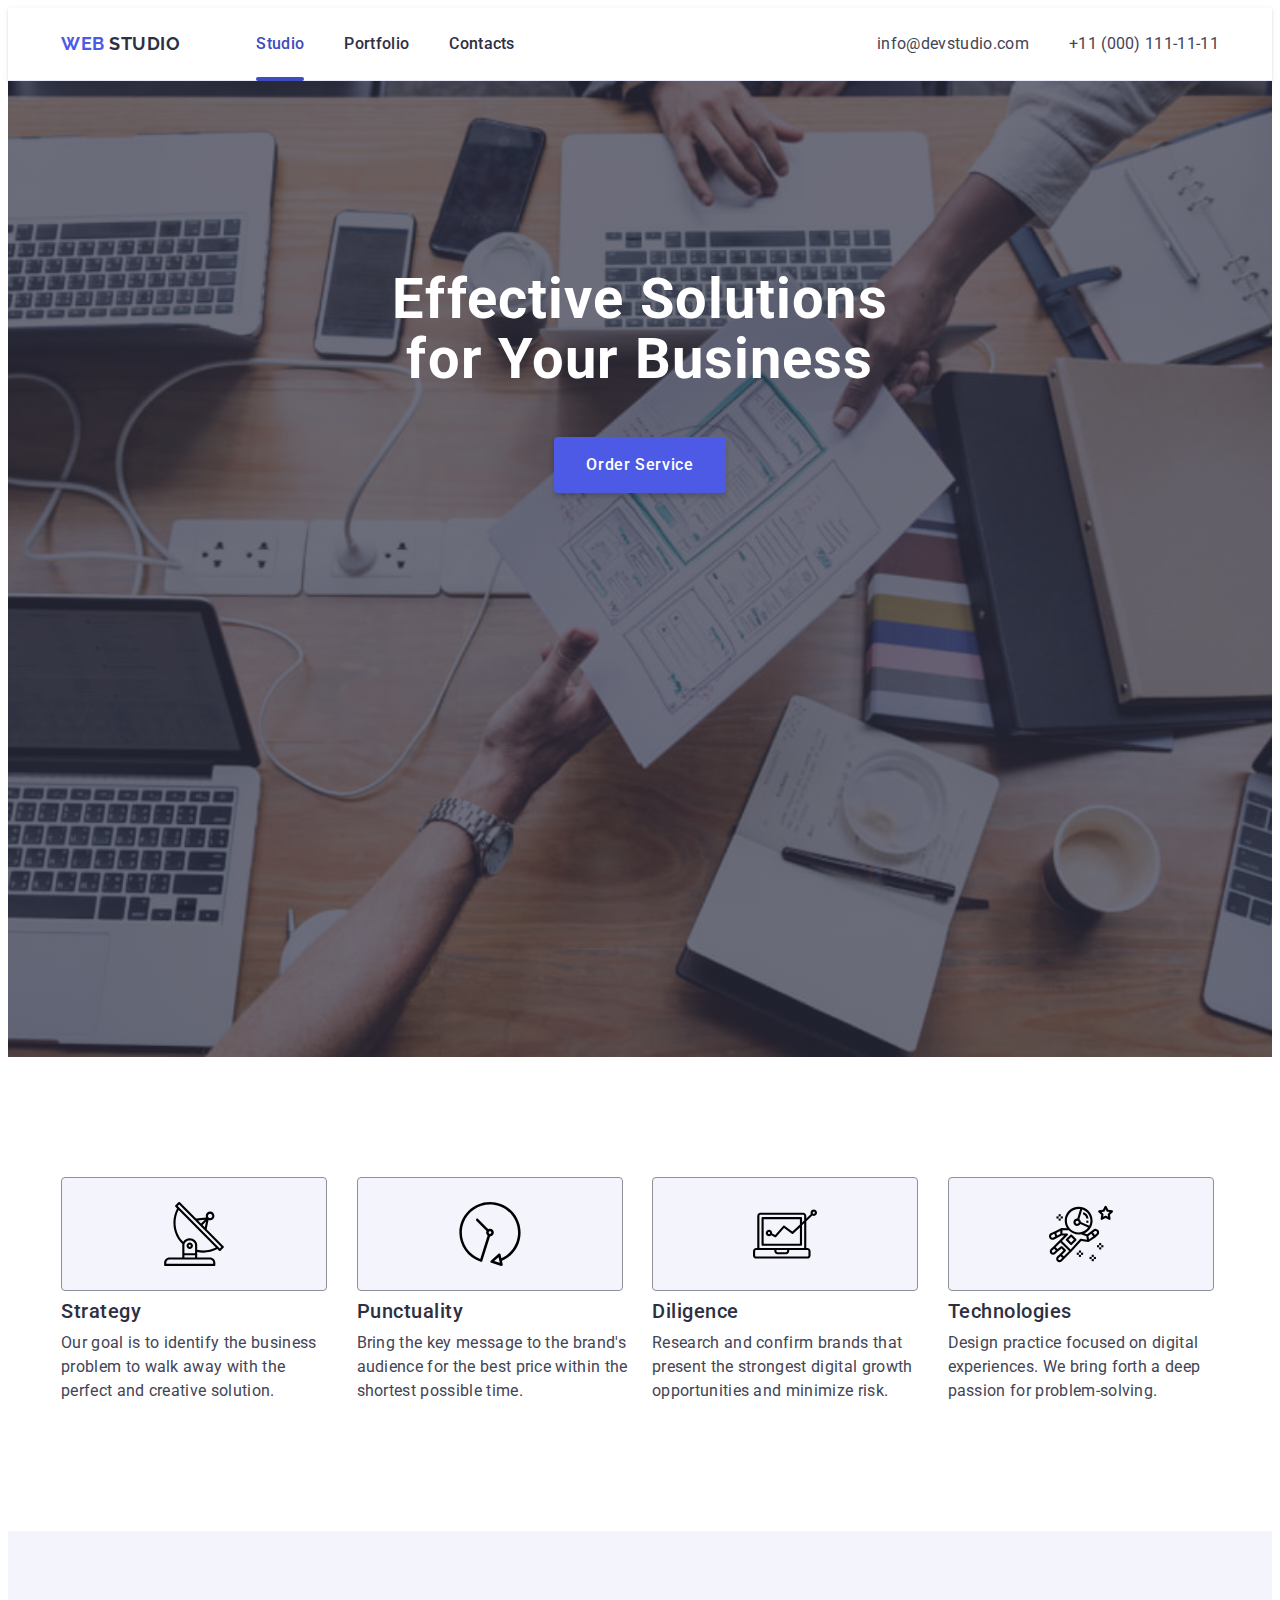
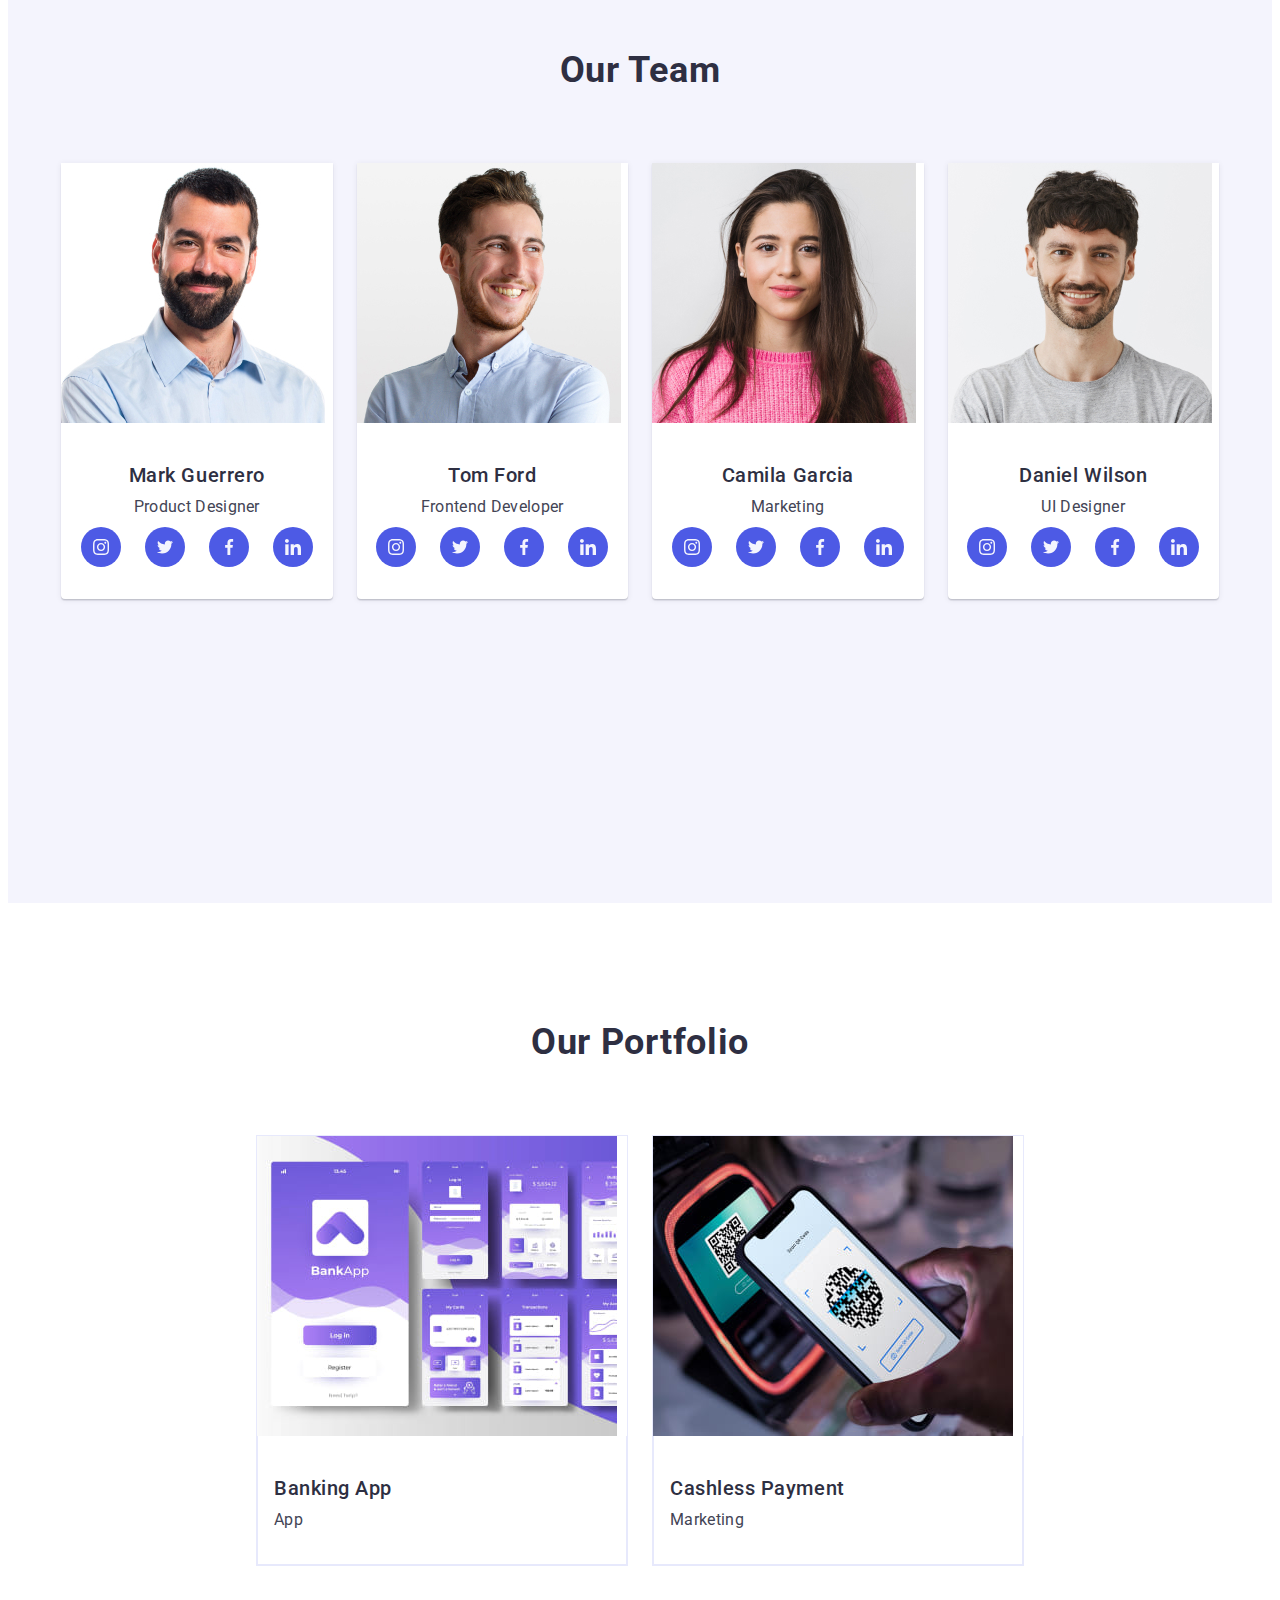
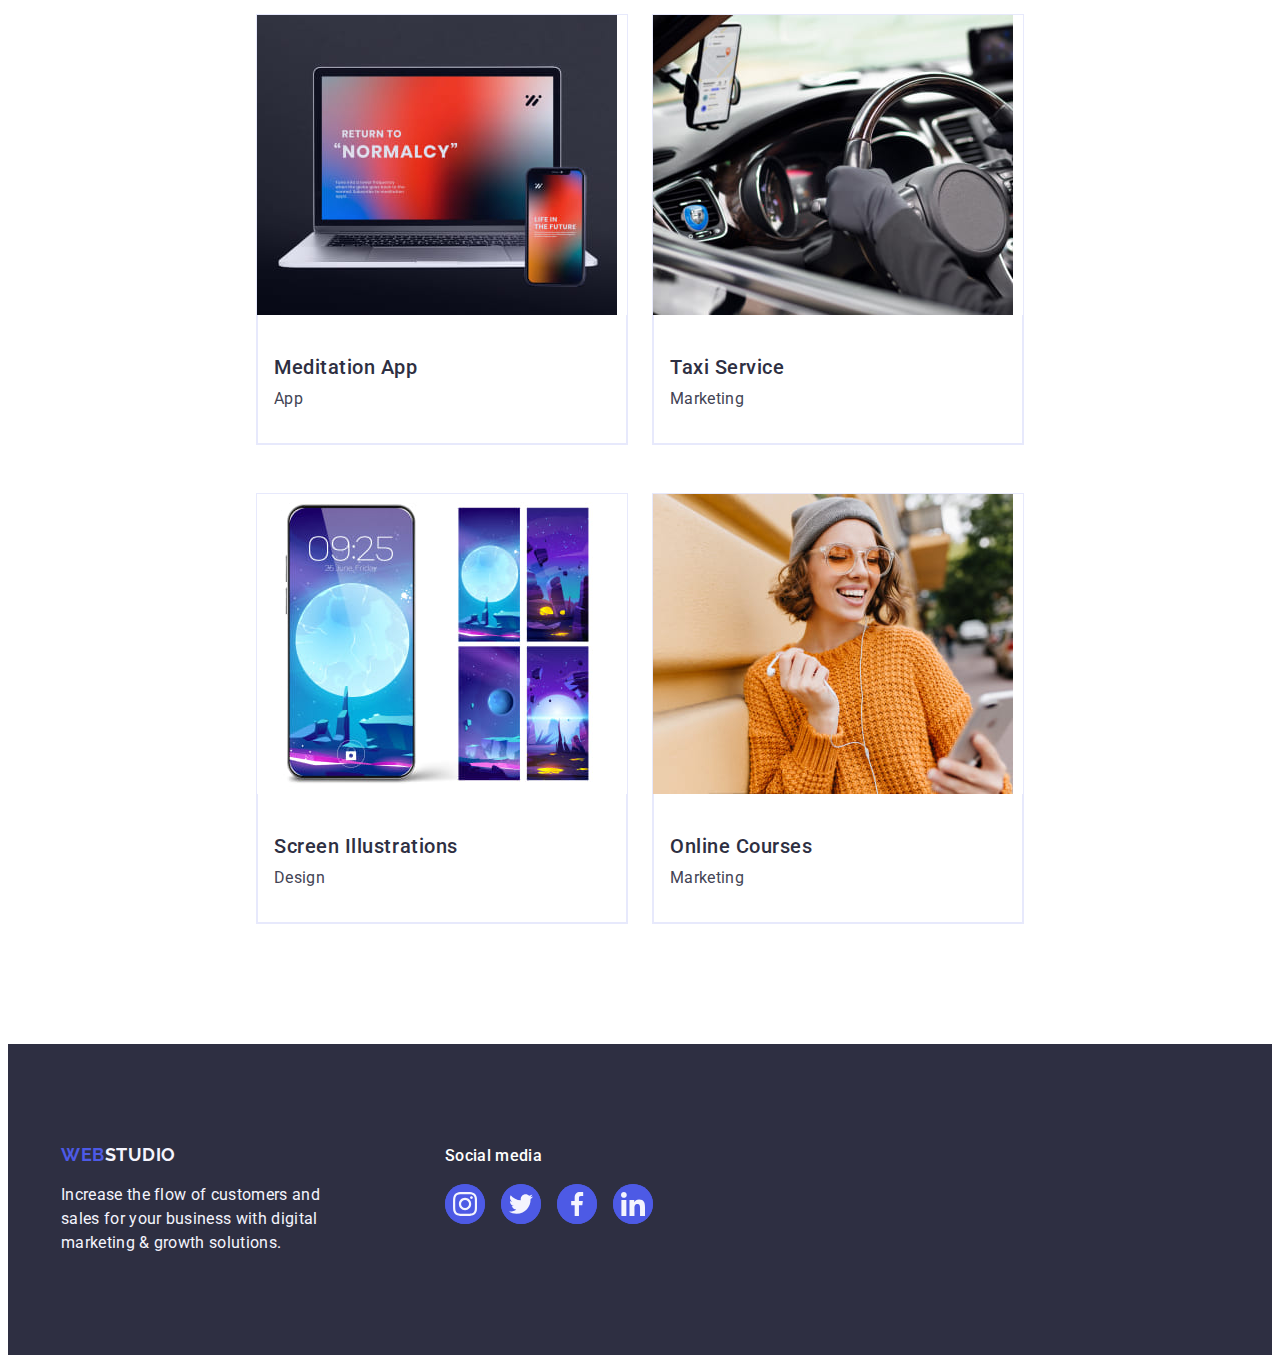
<file: index.html>
<!DOCTYPE html>
<html lang="en">
  <head>
    <meta charset="UTF-8" />
    <meta http-equiv="X-UA-Compatible" content="IE=edge" />
    <meta name="viewport" content="width=device-width, initial-scale=1.0" />
    <link rel="preconnect" href="https://fonts.googleapis.com" />
    <link rel="preconnect" href="https://fonts.gstatic.com" crossorigin />
    <link
      href="https://fonts.googleapis.com/css2?family=Raleway:wght@700&family=Roboto:wght@400;500;700&display=swap"
      rel="stylesheet"
    />
    <link
      rel="stylesheet"
      href="https://cdnjs.cloudflare.com/ajax/libs/modern-normalize/2.0.0/modern-normalize.min.css"
      integrity="sha512-4xo8blKMVCiXpTaLzQSLSw3KFOVPWhm/TRtuPVc4WG6kUgjH6J03IBuG7JZPkcWMxJ5huwaBpOpnwYElP/m6wg=="
      crossorigin="anonymous"
      referrerpolicy="no-referrer"
    />
    <link rel="stylesheet" href="./css/styles.css" />
    <title>Document</title>
  </head>

  <body>
    <header class="header">
      <div class="container">
        <nav class="navigatoin">
          <a href="./index.html" class="web">Web
            <span class="studio">Studio</span>
          </a>
          <ul class="menu">
            <li class="punkt">
              <a class="punkt-a one" href="./index.html">Studio</a>
            </li>
            <li class="punkt"><a class="punkt-a" href="">Portfolio</a></li>
            <li class="punkt"><a class="punkt-a" href="">Contacts</a></li>
          </ul>
        </nav>
        <address>
          <ul class="contact_block">
            <li>
              <a href="mailto:info@devstudio.com" class="contact"
                >info@devstudio.com
              </a>
            </li>
            <li>
              <a href="tel:+110001111111" class="contact"
                >+11 (000) 111-11-11
              </a>
            </li>
          </ul>
        </address>
      </div>
    </header>

    <main>
      <section class="preview">
        <div class="container glav-block">
          <h1 class="glav">Effective Solutions for Your Business</h1>
          <button type="button" class="button">Order Service</button>
        </div>
      </section>
      <section class="inform">
        <div class="container">
          <h2 class="visually-hidden">text</h2>
          <ul class="inform-list">
            <li class="inform-li">
              <div class="inform-svg">
                <svg class="inform-icon-block" width="64" height="64">
                  <use href="./images/icons.svg#icon-antena" ></use>
                </svg>
              </div>
              <h3 class="three">Strategy</h3>
              <p class="inform-p">
                Our goal is to identify the business problem to walk away with
                the perfect and creative solution.
              </p>
            </li>
            <li class="inform-li">
              <div class="inform-svg">
                <svg class="inform-icon-block"  width="64" height="64">
                  <use href="./images/icons.svg#icon-time"></use>
                </svg>
              </div>
              <h3 class="three">Punctuality</h3>
              <p class="inform-p">
                Bring the key message to the brand's audience for the best price
                within the shortest possible time.
              </p>
            </li>
            <li class="inform-li">
              <div class="inform-svg">
                <svg class="inform-icon-block"  width="64" height="64">
                  <use href="./images/icons.svg#icon-computer"></use>
                </svg>
              </div>
              <h3 class="three">Diligence</h3>
              <p class="inform-p">
                Research and confirm brands that present the strongest digital
                growth opportunities and minimize risk.
              </p>
            </li>
            <li class="inform-li">
              <div class="inform-svg">
                <svg class="inform-icon-block"  width="64" height="64">
                  <use href="./images/icons.svg#icon-astronaut"></use>
                </svg>
              </div>
              <h3 class="three">Technologies</h3>
              <p class="inform-p">
                Design practice focused on digital experiences. We bring forth a
                deep passion for problem-solving.
              </p>
            </li>
          </ul>
        </div>
      </section>
      <section class="team">
        <div class="container">
          <h2 class="two">Our Team</h2>
          <ul class="team-list">
            <li class="team-li">
              <img src="./images/mark.jpg" alt="Mark Guerrero" width="264" />
              <div class="team-text">
                <h3 class="three">Mark Guerrero</h3>
                <p class="inform-p">Product Designer</p>
                <ul class="team-icon-list">
                  <li class="none">
                    <a class="icon-box" href="https://www.instagram.com/">
                    <svg class="team-icon" width="16" height="16">
                        <use href="./images/icons.svg#icon-instagram"></use>
                    </svg>
                    </a>
                  </li>
                  <li class="none">
                    <a class="icon-box" href="https://www.twitter.com/">
                    <svg class="team-icon" width="16" height="16">
                        <use href="./images/icons.svg#icon-twitter"></use>
                    </svg>
                    </a>
                  </li>
                  <li class="none">
                    <a class="icon-box" href="https://www.facebook.com/">
                    <svg class="team-icon" width="16" height="16">
                        <use href="./images/icons.svg#icon-facebook"></use>
                    </svg>
                    </a>
                  </li>
                  <li class="none">
                    <a class="icon-box" href="https://www.linkedin.com/">
                    <svg class="team-icon" width="16" height="16">
                        <use href="./images/icons.svg#icon-in"></use>
                    </svg>
                    </a>
                  </li>
                </ul>
              </div>
            </li>
            <li class="team-li">
              <img src="./images/tom.jpg" alt="Tom Ford" width="264" />
              <div class="team-text">
                <h3 class="three">Tom Ford</h3>
                <p class="inform-p">Frontend Developer</p>
                <ul class="team-icon-list">
                  <li >
                    <a class="icon-box" href="https://www.instagram.com/">
                    <svg class="team-icon" width="16" height="16">
                        <use href="./images/icons.svg#icon-instagram"></use>
                    </svg>
                    </a>
                  </li>
                  <li >
                    <a class="icon-box" href="https://www.twitter.com/">
                    <svg class="team-icon" width="16" height="16">
                        <use href="./images/icons.svg#icon-twitter"></use>
                    </svg>
                    </a>
                  </li>
                  <li >
                    <a class="icon-box" href="https://www.facebook.com/">
                    <svg class="team-icon" width="16" height="16">
                        <use href="./images/icons.svg#icon-facebook"></use>
                    </svg>
                    </a>
                  </li>
                  <li >
                    <a class="icon-box" href="https://www.linkedin.com/">
                    <svg class="team-icon" width="16" height="16">
                        <use href="./images/icons.svg#icon-in"></use>
                    </svg>
                    </a>
                  </li>
                </ul>
              </div>
            </li>
            <li class="team-li">
              <img src="./images/camila.jpg" alt="Camila Garcia" width="264" />
              <div class="team-text">
                <h3 class="three">Camila Garcia</h3>
                <p class="inform-p">Marketing</p>
                <ul class="team-icon-list">
                  <li >
                    <a class="icon-box" href="https://www.instagram.com/">
                    <svg class="team-icon" width="16" height="16">
                        <use href="./images/icons.svg#icon-instagram"></use>
                    </svg>
                    </a>
                  </li>
                  <li >
                    <a class="icon-box" href="https://www.twitter.com/">
                    <svg class="team-icon" width="16" height="16">
                        <use href="./images/icons.svg#icon-twitter"></use>
                    </svg>
                    </a>
                  </li>
                  <li >
                    <a class="icon-box" href="https://www.facebook.com/">
                    <svg class="team-icon" width="16" height="16">
                        <use href="./images/icons.svg#icon-facebook"></use>
                    </svg>
                    </a>
                  </li>
                  <li >
                    <a class="icon-box" href="https://www.linkedin.com/">
                    <svg class="team-icon" width="16" height="16">
                        <use href="./images/icons.svg#icon-in"></use>
                    </svg>
                    </a>
                  </li>
                </ul>
              </div>
            </li>
            <li class="team-li">
              <img src="./images/daniel.jpg" alt="Daniel Wilson" width="264" />
              <div class="team-text">
                <h3 class="three">Daniel Wilson</h3>
                <p class="inform-p">UI Designer</p>
                <ul class="team-icon-list">
                  <li >
                    <a class="icon-box" href="https://www.instagram.com/">
                    <svg class="team-icon" width="16" height="16">
                        <use href="./images/icons.svg#icon-instagram"></use>
                    </svg>
                    </a>
                  </li>
                  <li >
                    <a class="icon-box" href="https://www.twitter.com/">
                    <svg class="team-icon" width="16" height="16">
                        <use href="./images/icons.svg#icon-twitter"></use>
                    </svg>
                    </a>
                  </li>
                  <li >
                    <a class="icon-box" href="https://www.facebook.com/">
                    <svg class="team-icon" width="16" height="16">
                        <use href="./images/icons.svg#icon-facebook"></use>
                    </svg>
                    </a>
                  </li>
                  <li >
                    <a class="icon-box" href="https://www.linkedin.com/">
                    <svg class="team-icon" width="16" height="16">
                        <use href="./images/icons.svg#icon-in"></use>
                    </svg>
                    </a>
                  </li>
                </ul>
              </div>
            </li>
          </ul>
        </div>
      </section>
      <section class="portfolio">
        <div class="container">
          <h2 class="two">Our Portfolio</h2>
          <ul class="portfolio-card-list">
            <li class="portfolio-card">
              <div class="portfolio-card-img">
                <img src="./images/img1.jpg" alt="photo app" width="360" />
                  <p class="portfolio-card-text-block">
                    14 Stylish and User-Friendly App Design Concepts · Task
                    Manager App · Calorie Tracker App · Exotic Fruit Ecommerce
                    App · Cloud Storage App
                  </p>
              </div>
              <div class="portfolio-text">
                <h3 class="three">Banking App</h3>
                <p class="inform-p">App</p>
              </div>
            </li>
            <li class="portfolio-card">
              <div class="portfolio-card-img">
                <img src="./images/img2.jpg" alt="photo payment" width="360" />
                  <p class="portfolio-card-text-block">
                    14 Stylish and User-Friendly App Design Concepts · Task
                    Manager App · Calorie Tracker App · Exotic Fruit Ecommerce
                    App · Cloud Storage App
                  </p>
              </div>
              <div class="portfolio-text">
                <h3 class="three">Cashless Payment</h3>
                <p class="inform-p">Marketing</p>
              </div>
            </li>
            <li class="portfolio-card">
              <div class="portfolio-card-img">
                <img
                  src="./images/img3.jpg"
                  alt="photo meditation"
                  width="360"
                />
                  <p class="portfolio-card-text-block">
                    14 Stylish and User-Friendly App Design Concepts · Task
                    Manager App · Calorie Tracker App · Exotic Fruit Ecommerce
                    App · Cloud Storage App
                  </p>
              </div>
              <div class="portfolio-text">
                <h3 class="three">Meditation App</h3>
                <p class="inform-p">App</p>
              </div>
            </li>
            <li class="portfolio-card">
              <div class="portfolio-card-img">
                <img src="./images/img4.jpg" alt="photo taxi" width="360" />
                  <p class="portfolio-card-text-block">
                    14 Stylish and User-Friendly App Design Concepts · Task
                    Manager App · Calorie Tracker App · Exotic Fruit Ecommerce
                    App · Cloud Storage App
                  </p>
              </div>
              <div class="portfolio-text">
                <h3 class="three">Taxi Service</h3>
                <p class="inform-p">Marketing</p>
              </div>
            </li>
            <li class="portfolio-card">
              <div class="portfolio-card-img">
                <img src="./images/img5.jpg" alt="photo screen" width="360" />
                  <p class="portfolio-card-text-block">
                    14 Stylish and User-Friendly App Design Concepts · Task
                    Manager App · Calorie Tracker App · Exotic Fruit Ecommerce
                    App · Cloud Storage App
                  </p>
              </div>
              <div class="portfolio-text">
                <h3 class="three">Screen Illustrations</h3>
                <p class="inform-p">Design</p>
              </div>
            </li>
            <li class="portfolio-card">
              <div class="portfolio-card-img">
                <img src="./images/img6.jpg" alt="photo online" width="360" />
                  <p class="portfolio-card-text-block">
                    14 Stylish and User-Friendly App Design Concepts · Task
                    Manager App · Calorie Tracker App · Exotic Fruit Ecommerce
                    App · Cloud Storage App
                  </p>
                </div>
              <div class="portfolio-text">
                <h3 class="three">Online Courses</h3>
                <p class="inform-p">Marketing</p>
              </div>
            </li>
          </ul>
        </div>
      </section>
    </main>
    <footer class="footer">
      <div class="container">
        <div class="footer-logo">
          <a class="web footer-web" href="./index.html"
            >Web<span class="studio with">Studio</span>
          </a>
          <p class="p-footer">
            Increase the flow of customers and sales for your business with
            digital marketing & growth solutions.
          </p>
        </div>
        <div class="social">
          <p class="social-p">Social media</p>
          <ul class="team-icon-list">
            <li class="icon-box-footer">
              <a class="footer-a" href="https://www.instagram.com/">
                 <svg class="team-icon footer-icon" width="24" height="24">
                  <use href="./images/icons.svg#icon-instagram"></use>
                </svg>
                </a>
            </li>
            <li class="icon-box-footer">
              <a class="footer-a" href="https://www.twitter.com/">
                <svg class="team-icon footer-icon" width="24" height="24">
                  <use href="./images/icons.svg#icon-twitter"></use>
                </svg>
                </a>
            </li>
            <li class="icon-box-footer">
              <a class="footer-a" href="https://www.facebook.com/">
                 <svg class="team-icon footer-icon" width="24" height="24">
                  <use href="./images/icons.svg#icon-facebook"></use>
                </svg>
                </a>
            </li>
            <li class="icon-box-footer">
              <a class="footer-a" href="https://www.linkedin.com/">
                 <svg class="team-icon footer-icon" width="24" height="24">
                  <use href="./images/icons.svg#icon-in"></use>
                </svg>
                </a>
            </li>
          </ul>
        </div>
      </div>
    </footer>
  </body>
</html>
</file>
<file: css/styles.css>
/** global **/

body {
  font-family: "Roboto", sans-serif;
  background: #ffffff;
  color: #434455;
}

h1,
h2,
h3,
p {
  margin: 0;
  display: flex;
}

a {
  text-decoration: none;
}

ul {
  list-style: none;
  margin: 0 auto;
  padding-left: 0;
}

img {
  display: block;
}

.two {
  font-size: 36px;
  font-weight: 700;
  line-height: 40px;
  letter-spacing: 0.72px;
  text-align: center;
  line-height: 1.11;
  text-transform: capitalize;
  color: #2e2f42;

  justify-content: center;
  margin-bottom: 72px;
}

.three {
  font-size: 20px;
  font-weight: 500;
  letter-spacing: 0.54px;
  color: #2e2f42;
  margin: 8px 0;
  text-align: center;
}

.container {
  margin: 0 auto;
  padding: 0 15px 0 15px;
  width: 1158px;
}

/** header **/

.header {
  border-bottom: 1px solid var(--CORNFLOWER, #e7e9fc);
  background: var(--WHITE, #fff);
  box-shadow: 0px 2px 1px rgba(46, 47, 66, 0.08), 0px 1px 1px rgba(46, 47, 66, 0.16), 0px 1px 6px rgba(46, 47, 66, 0.08);
}

.header .container {
  justify-content: center;
  align-items: center;
  display: flex;
}

.navigatoin {
  justify-content: space-between;
  display: flex;
  align-items: center;
  margin-right: auto;
}

.web {
  color: var(--IRIS, #4d5ae5);
  font-family: "Raleway", sans-serif;
  font-size: 18px;
  font-weight: 700;
  line-height: 21px;
  letter-spacing: 0.54px;
  text-transform: uppercase;
  letter-spacing: 0.03em;
  line-height: 1.17;
  margin-right: 76px;
  display: inline-block;
  transition: color 250ms cubic-bezier(0.4, 0, 0.2, 1);
}

.punkt-a {
  padding: 24px 0;
  position: relative;
  color: #2E2F42;
  transition: color 250ms cubic-bezier(0.4, 0, 0.2, 1);
}

.one {
    color: #404bbf; 
}

.punkt-a:hover {
  color: #404bbf; 
}

.punkt-a:hover::after {
  color: #404bbf;
  width: 100%;
}

.one::after {
  background: var(--OCEAN, #404bbf);
  content: "";
  height: 4px;
  position: absolute;
  bottom: -1px;
  border-radius: 2px;
  left: 0;
  width: 100%;
}

.studio {
  color: var(--NAVY-BLUE, #2e2f42);
  font-family: "Raleway", sans-serif;
  font-size: 18px;
  font-weight: 700;
  line-height: 21px;
  letter-spacing: 0.54px;
  text-transform: uppercase;
  letter-spacing: 0.03em;
  line-height: 1.17;
}

.menu {
  display: inline-flex;
  align-items: flex-start;
}

.menu li:last-child {
  margin-right: 0px;
}

.punkt {
  color: var(--NAVY-BLUE, #2e2f42);
  font-size: 16px;
  font-weight: 500;
  line-height: 24px;
  letter-spacing: 0.32px;
  display: flex;
  margin-right: 40px;
}

.contact_block {
  font-style: normal;
  display: flex;
  gap: 40px;
  align-items: center;
}

.contact_block:last-child {
  margin-right: 0px;
}

.contact_block .li {
  margin-right: 40px;
}
.contact {
  color: var(--SLATE, #434455);
  font-weight: 400;
  line-height: 1.5;
  letter-spacing: 0.02em;
  transition: color 250ms cubic-bezier(0.4, 0, 0.2, 1);
}

.web:hover,
.web:focus,
.punkt:focus,
.punkt:hover,
.contact:hover,
.contact:focus {
  color: #404bbf;
  transition-property: color;
}

/** - main - preview - **/

.preview {
  background-image: linear-gradient(
      rgba(46, 47, 66, 0.7),
      rgba(46, 47, 66, 0.7)
    ),
    url(../images/office.jpg);
  background-repeat: no-repeat;
  background-position: center;
  background-size: cover;
  max-width: 1440px;
  text-align: center;
  justify-content: center;
  margin: 0 auto;
  height: 600px;
  flex-shrink: 0;
  padding: 188px 0;
}

.glav-block {
  display: block;
}

.glav-block button {
  margin-top: 48px;
}

.glav {
  color: var(--WHITE, #fff);
  font-size: 56px;
  font-weight: 700;
  line-height: 60px;
  letter-spacing: 1.12px;
  max-width: 496px;
  text-align: center;
  margin: 0 auto;
}

.button {
  font-size: 16px;
  font-weight: 500;
  background: var(--IRIS, #4d5ae5);
  color: var(--WHITE, #fff);
  line-height: 1.5;
  letter-spacing: 0.04em;
  cursor: pointer;
  font-family: "Roboto", sans-serif;
  display: block;
  min-width: 169px;
  margin: 0 auto;
  padding: 16px 32px;
  align-items: flex-start;
  gap: 10px;
  height: 56px;
  border-radius: 4px;
  border: none;
  box-shadow: 0px 4px 4px 0px rgba(0, 0, 0, 0.15);
  transition: background-color 250ms cubic-bezier(0.4, 0, 0.2, 1);
}

.button:hover,
.button:focus {
  background-color: #404bbf;
}

/** - main - inform - **/

.inform {
  background: #fff;
  padding: 120px 0;
  margin-bottom: 8px;
}

.inform-list {
  display: flex;
  gap: 24px;
}

.inform-li {
  display: block;
  width: calc((100% - 72px) / 4);
}

svg.inform-icon-block{
  height: 64px;
  width: 64px;
}

.inform-svg {
  display: flex;
  width: 264px;
  justify-content: center;
  align-items: center;
  height: 112px;
  margin-bottom: 8px;
  border-radius: 4px;
  border: 1px solid var(--LIGHT-SLATE, #8e8f99);
  background: var(--CLOUD, #f4f4fd);
}

.visually-hidden {
  position: absolute;
  width: 1px;
  height: 1px;
  margin: -1px;
  border: 0;
  padding: 0;
  white-space: nowrap;
  clip-path: inset(100%);
  clip: rect(0 0 0 0);
  overflow: hidden;
}

.inform-p {
  color: var(--SLATE, #434455);
  font-size: 16px;
  font-weight: 400;
  line-height: 24px;
  letter-spacing: 0.32px;
  gap: 8px;
}

/** - main - team -**/

.team {
  background-color: #f4f4fd;
  height: 732px;
  flex-shrink: 0;
  display: block;
  padding: 120px 0;
}

.team-list {
  align-items: center;
  justify-content: center;
  display: flex;
  flex-direction: row;

  gap: 24px;
}
.team-li {
  background: var(--WHITE, #fff);
  width: calc((100% - 72px) / 4);
  padding-bottom: 0px;
  border-radius: 0px 0px 4px 4px;
  box-shadow: 0px 2px 1px 0px rgba(46, 47, 66, 0.08),
    0px 1px 1px 0px rgba(46, 47, 66, 0.16),
    0px 1px 6px 0px rgba(46, 47, 66, 0.08);
}

.team-text {
  padding: 32px 0;
}

.team-li p,
.team-li h3 {
  justify-content: center;
}

svg.team-icon {
  fill: #f4f4fd;
}

.team-icon-list:last-child {
  margin-right: 0;
}

.team-icon-list {
  padding-top: 8px;
  fill: #f4f4fd;
  display: flex;
  justify-content: center;
  align-items: center;
  gap: 24px;
}



.icon-box {
  background-color: var(--IRIS, #4d5ae5);
  border-radius: 50%;
  justify-content: center;
  align-items: center;
  display: flex;
  width: 100%;
  height: 100%;
  transition: background-color 250ms cubic-bezier(0.4, 0, 0.2, 1);
}

.icon-box {
  width: 40px;
  height: 40px;
}

.icon-box:hover,
.icon-box:active,
.icon-box:focus {
  background-color: #404bbf; 
}

/** - main - portfolio -**/

.portfolio {
  padding: 120px 0 120px 0;
}

.portfolio .container {
  display: block;
  flex-shrink: 0;
}
.portfolio-card-list {
  align-items: center;
  justify-content: center;
  display: flex;
  flex-wrap: wrap;
  column-gap: 24px;
  row-gap: 48px;
}

.portfolio-card {
  width: calc((100% - 48px) / 3);
  border: 1px solid var(--CORNFLOWER, #e7e9fc);
  transition: box-shadow 250ms cubic-bezier(0.4, 0, 0.2, 1);
}

.portfolio-text {
  padding: 32px 16px;
  border: 1px solid #e7e9fc;
  border-top: none;
}

/** card transform **/

.portfolio-card:hover .portfolio-card-text-block {
  transform: translateY(0%);
}

.portfolio-card:hover {
  transform: translateY(0%);
  box-shadow: 0px 1px 6px rgba(46, 47, 66, 0.08), 0px 1px 1px rgba(46, 47, 66, 0.16), 0px 2px 1px rgba(46, 47, 66, 0.08); 
}

.portfolio-card-img {
  position: relative;
  overflow: hidden;
}
.portfolio-card-text-block {
  position: absolute;
  height: 100%;
  display: flex;
  align-items: center;
  justify-content: center;
  padding: 40px 32px; 
  background: var(--IRIS, #4d5ae5);
  top: 0;
  line-height: 1.5; 
  letter-spacing: 0.02em; 
  transform: translateY(100%);
  transition: transform 250ms cubic-bezier(0.4, 0, 0.2, 1);
  color: var(--CLOUD, #f4f4fd);
}

/** end **/

/** - footer - **/

.with {
  color: var(--CLOUD, #f4f4fd);
  display: inline-block;
}

.footer {
  padding: 100px 0;
  flex-shrink: 0;
  background: var(--NAVY-BLUE, #2e2f42);
  color: var(--CLOUD, #f4f4fd);
  display: flex;
}
.footer .container {
  display: flex;
  align-items: baseline;
}

.p-footer {
  font-size: 16px;
  font-weight: 400;
  line-height: 24px;
  letter-spacing: 0.32px;
  width: 264px;
}

.footerweb {
  display: inline-block;
  margin-bottom: 16px;
}

.social {
  color: #ffffff;
}

.social ul {
  gap: 16px;
  padding-top: 0px;
}

.icon-box-footer {
  width: 40px;
  height: 40px;
  background-color: var(--IRIS, #4d5ae5);
  border-radius: 100%;
  justify-content: center;
  align-items: center;
  display: flex;
  transition: background-color 250ms cubic-bezier(0.4, 0, 0.2, 1);
}

.icon-box-footer svg {
  width: 24px;
  height: 24px;
} 

.footer-icon-block {
  display: flex;
  align-items: center;
}

svg.footer-icon {
  width: 24;
  height: 24;
  fill: #f4f4fd;
}

.footer-a {
  width: 100%;
  height: 100%;
  background-color: #4d5ae5;
  border-radius: 50%;
  display: flex;
  align-items: center;
  justify-content: center;
  transition: background-color 250ms cubic-bezier(0.4, 0, 0.2, 1);
}

.footer-a:hover,
.footer-a:active,
.footer-a:focus {
  background-color: #31d0aa;
}

.social-p {
  font-weight: 500;
  line-height: 1.5;
  letter-spacing: 0.02em;
  margin-bottom: 16px;
}

.footer-logo {
  margin-right: 120px;
}

.footer-web {
  padding-bottom: 17.5px;
}
</file>
